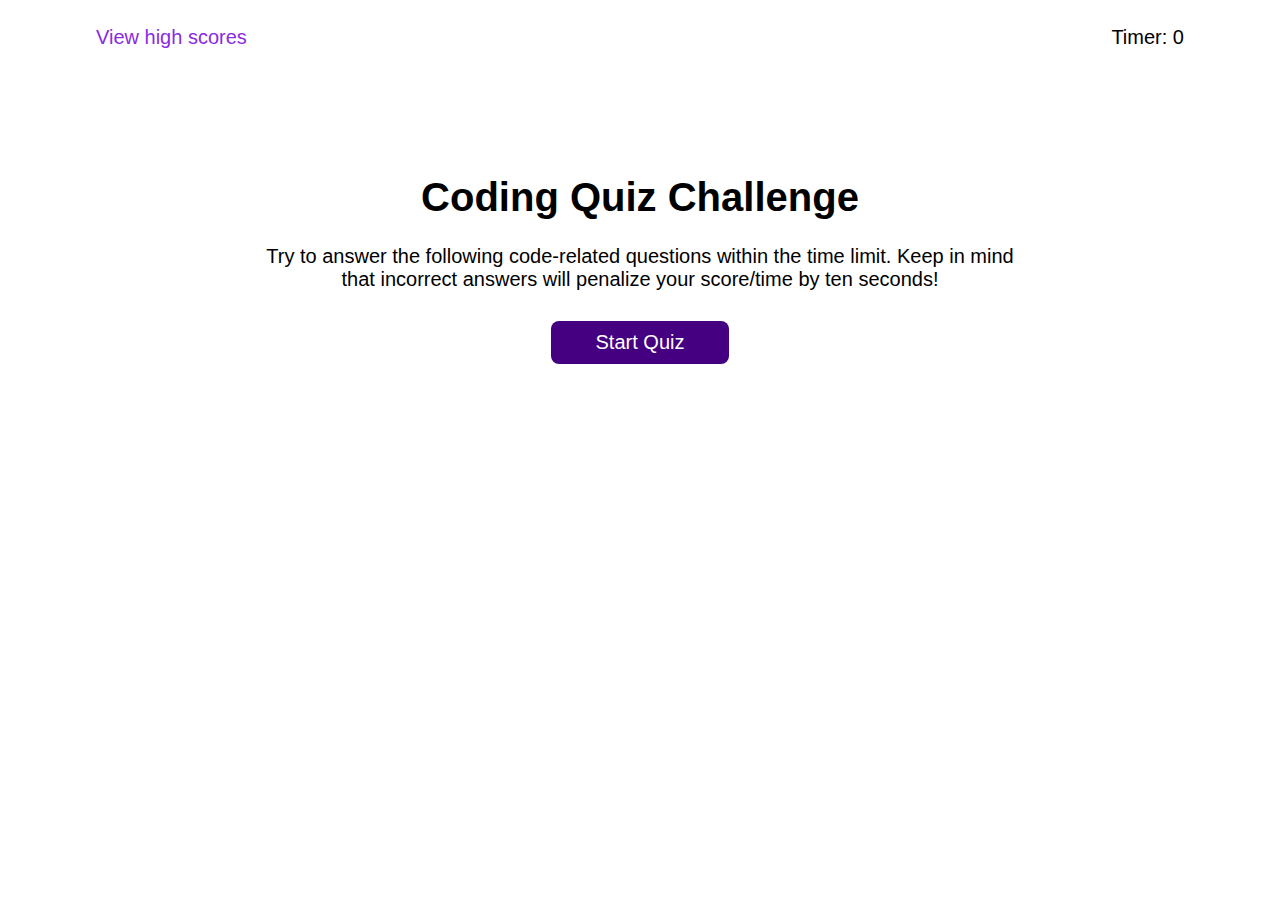
<file: index.html>
<!DOCTYPE html>
<html lang="en">
<head>
    <meta charset="UTF-8">
    <meta name="viewport" content="width=device-width, initial-scale=1.0">
    <link rel="stylesheet" href="./assets/css/style.css">
    <title>Coding Quiz</title>
</head>
<body>
    <!-- Header with timer and score link -->
    <header>
        <a href="highScores.html">View high scores</a>
        <p id="timer">Timer: 0</p>
    </header>

    <!-- Primary content div -->
    <main id="root">
        <h1 id="h1">Coding Quiz Challenge</h1>
        <p id="p">Try to answer the following code-related questions within the time limit. Keep in mind that incorrect answers will penalize your score/time by ten seconds!</p>
        <button id="bttn" onclick="startQuiz()">Start Quiz</button>
    </main>
    <script src="https://code.jquery.com/jquery-3.5.1.min.js"></script>
    <script src="./assets/JavaScript/script.js"></script>
</body>
</html>
</file>
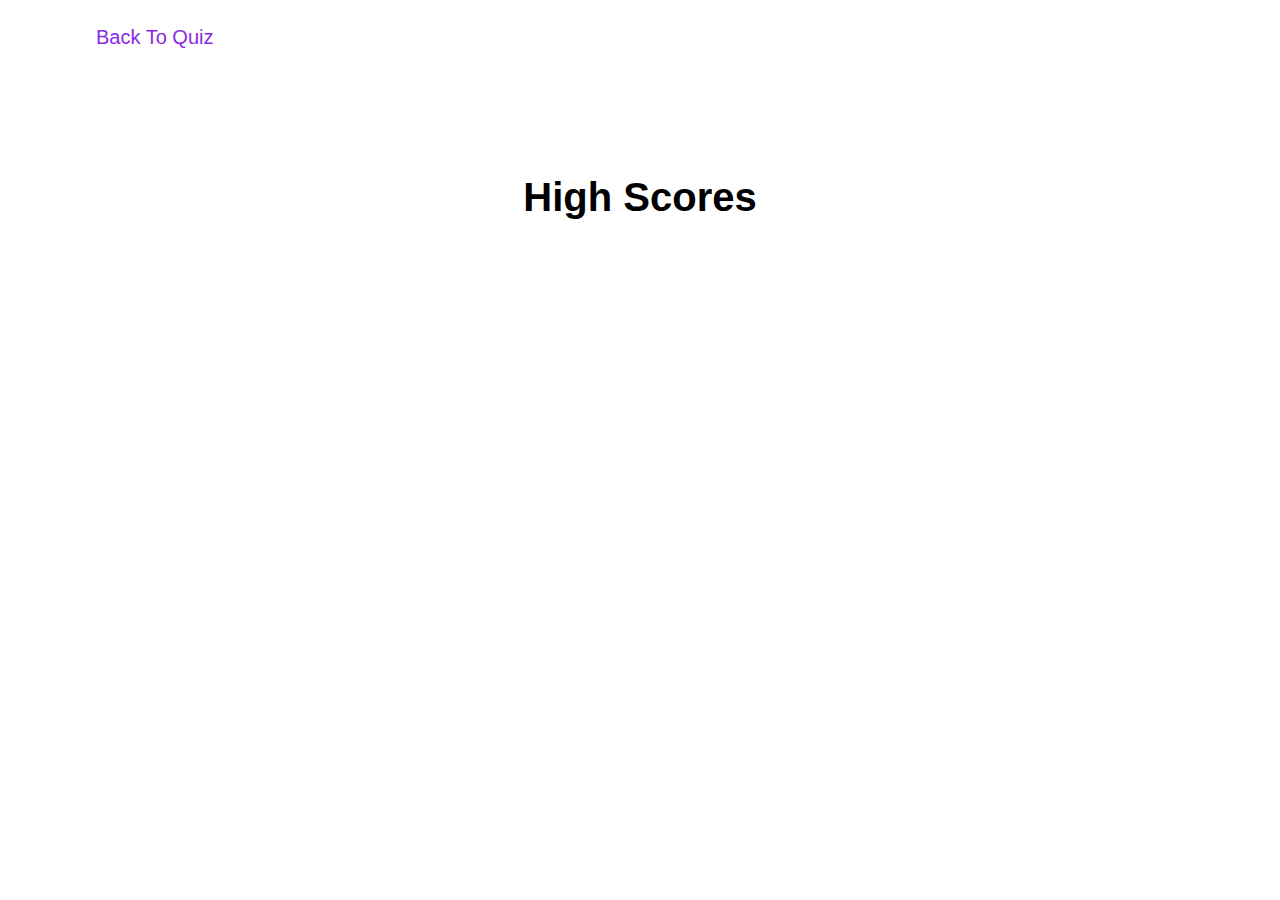
<file: highScores.html>
<!DOCTYPE html>
<html lang="en">
<head>
    <meta charset="UTF-8">
    <meta name="viewport" content="width=device-width, initial-scale=1.0">
    <link rel="stylesheet" href="./assets/css/style.css">
    <title>High Scores</title>
</head>
<body>
    <!-- Header with timer and score link -->
    <header>
        <a href="./">Back To Quiz</a>
        <p id="timer"></p>
    </header>

    <!-- Primary content div -->
    <main id="root">
        <h1 id="h1">High Scores</h1>
        <ol id="high-score-list">
            <!-- <li id="score-li">Play to score</li> -->
        </ol>
    </main>
    <script src="https://code.jquery.com/jquery-3.5.1.min.js"></script>
    <script src="./assets/JavaScript/script.js"></script>
</body>
</html>
</file>
<file: assets/css/style.css>
* {
    margin: 0;
    padding: 0;
    box-sizing: border-box;
    font-family: Arial, Helvetica, sans-serif;
    font-size: 20px;
}

body {
    text-align: center;
    width: 85%;
    max-width: 1440px;
    margin: auto;
}

header {
    display: flex;
    justify-content: space-between;
    align-items: center;
    height: 75px;
    margin: auto;
}

main {
    padding: 75px 0;
    max-width: 750px;
    margin: auto;
}

h1 {
    margin: 25px 0;
    font-size: 2em;
}

p {
    margin: 5px 0;
}

a {
    text-decoration: none;
    color: blueviolet;
    transition: all 100ms ease;
}

a:hover {
    color: rgb(171, 34, 186);
    cursor: pointer;
    transform: scale(1.05);
}

button {
    padding: 10px 45px;
    margin-top: 25px;
    border-radius: 8px;
    border: none;
    background-color: rgb(68, 0, 128);
    color: white;
    transition: all 100ms ease;
}

button:hover {
    background-color: rgb(171, 34, 186);
    cursor: pointer;
    transform: scale(1.05);
}

form {
    display: flex;
    flex-direction: column;
    justify-content: start;
}

.button-choice {
    padding: 12px 45px;
    border-radius: 8px;
    margin: 8px 0;
    width: 250px;
    border: none;
    background-color: rgb(68, 0, 128);
    color: white;
    transition: all 100ms ease;
}

.button-choice:hover {
    background-color: rgb(171, 34, 186);
    cursor: pointer;
    transform: scale(1.05);
}

#answer-div {
    padding: 8px 0;
    margin-top: 15px;
    border-top: 1px solid black;
}

.multiple-choice-container {
    display: flex;
    flex-direction: column;
    width: 275px;
}

.answer-status {
    margin-top: 20px;
}

#score-input {
    padding: 5px 0;
    padding-left: 10px;
    padding-right: 50px;
}

#high-score-list {
    width: 400px;
    margin: auto;
    text-align: left;
}

#high-score-list li {
    margin: 7px 0;
    font-size: 25px;
}
</file>
